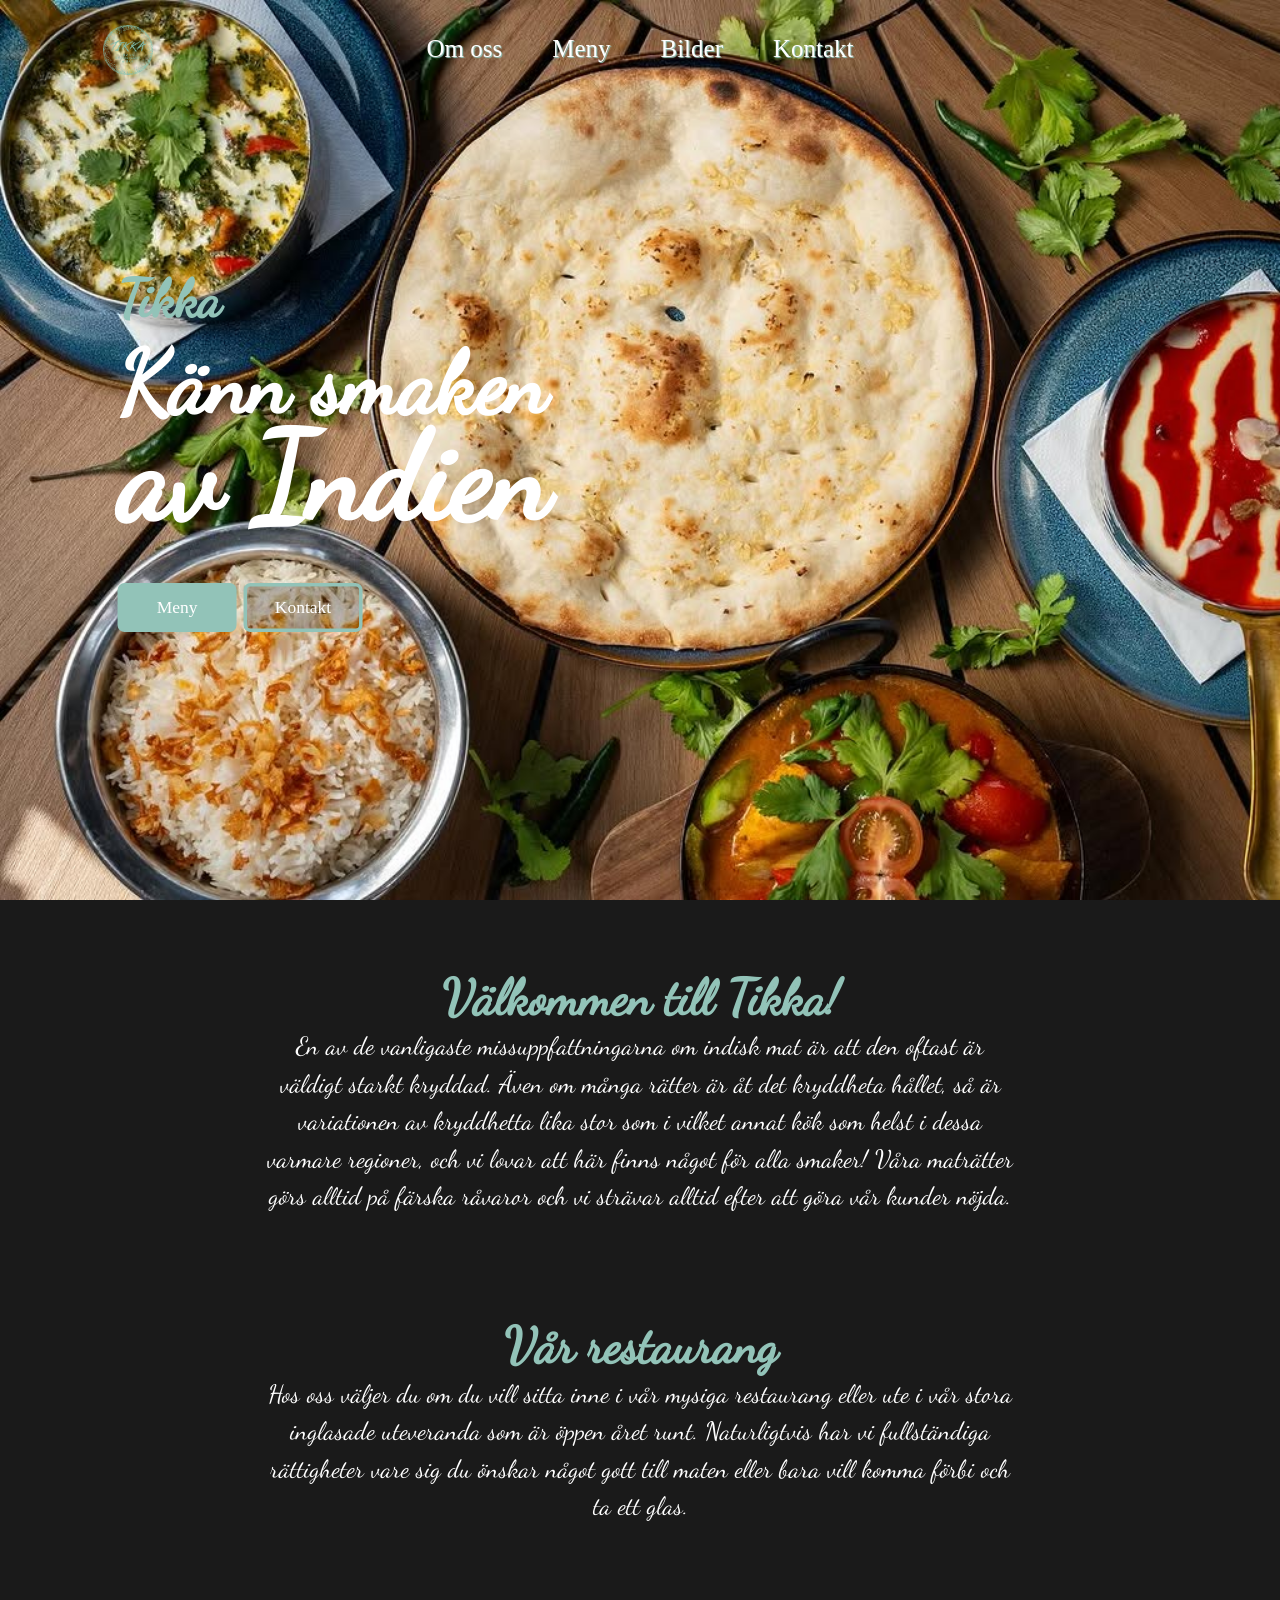
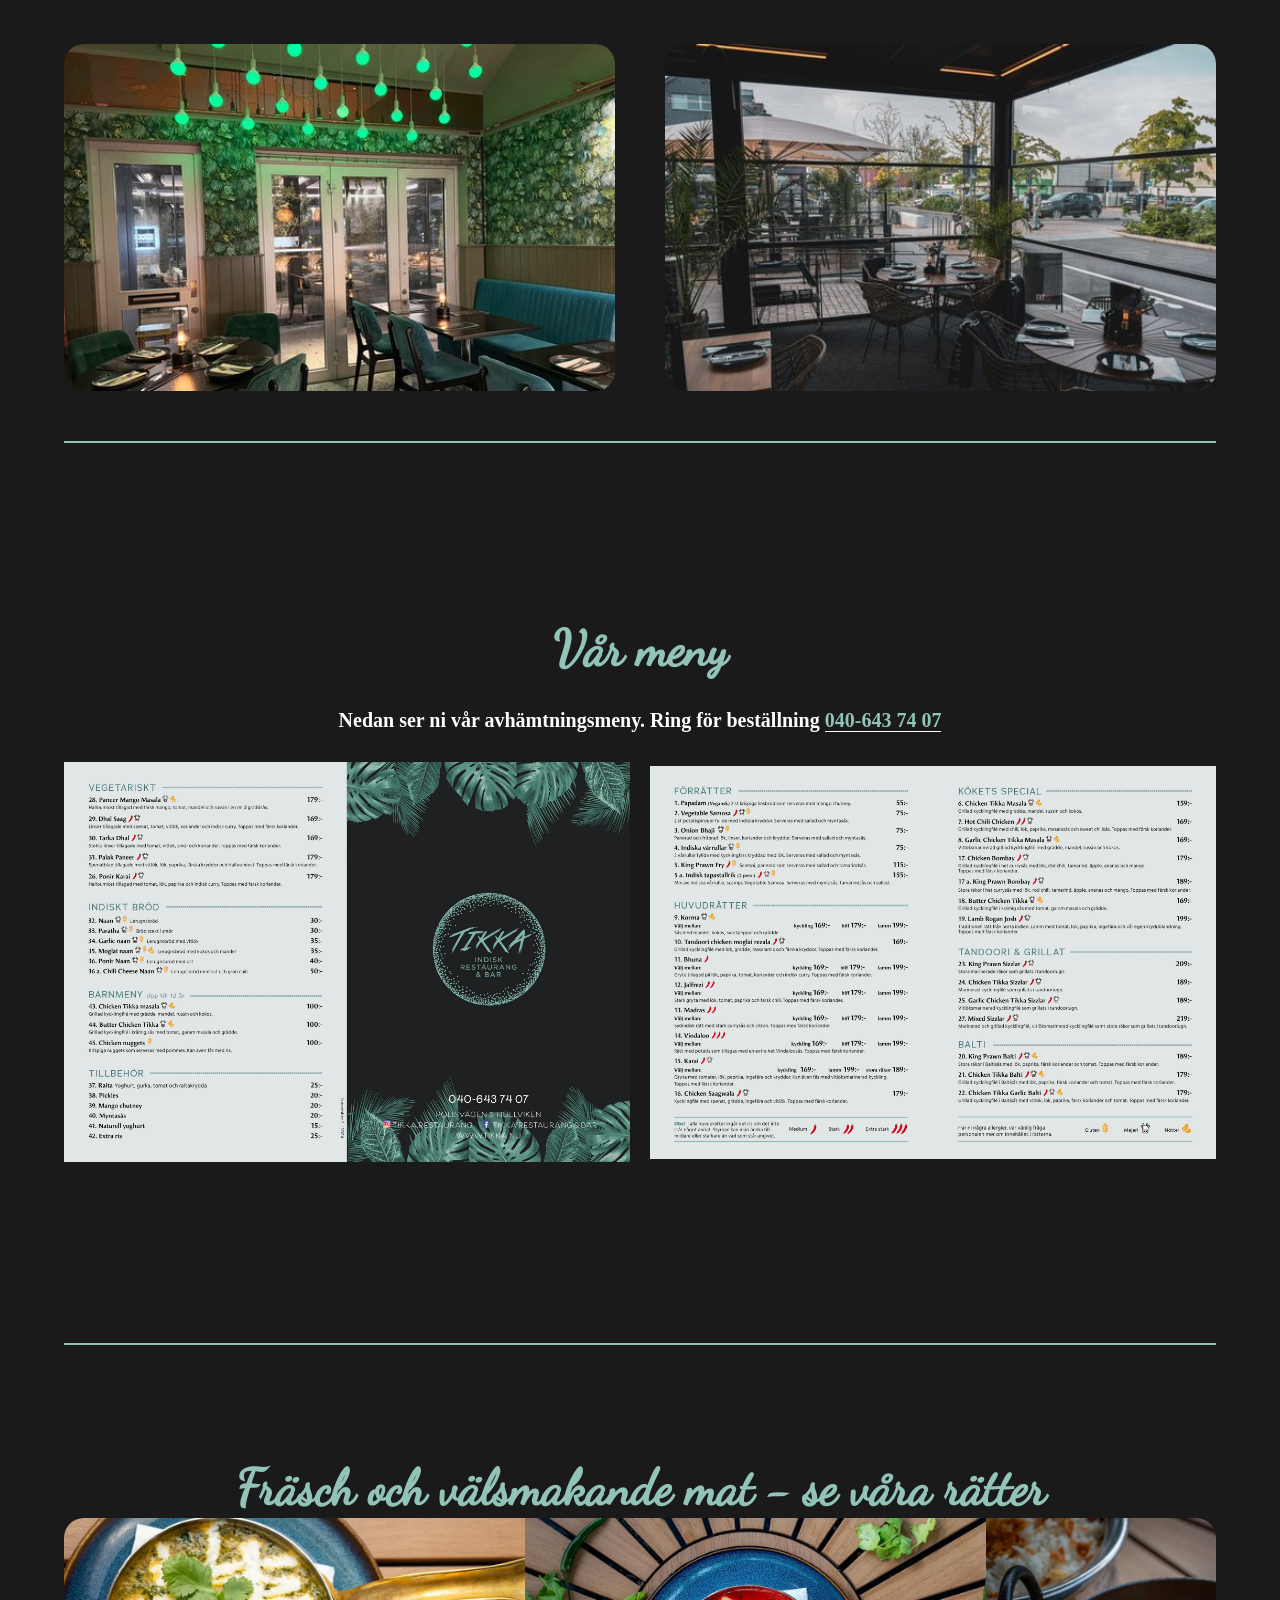
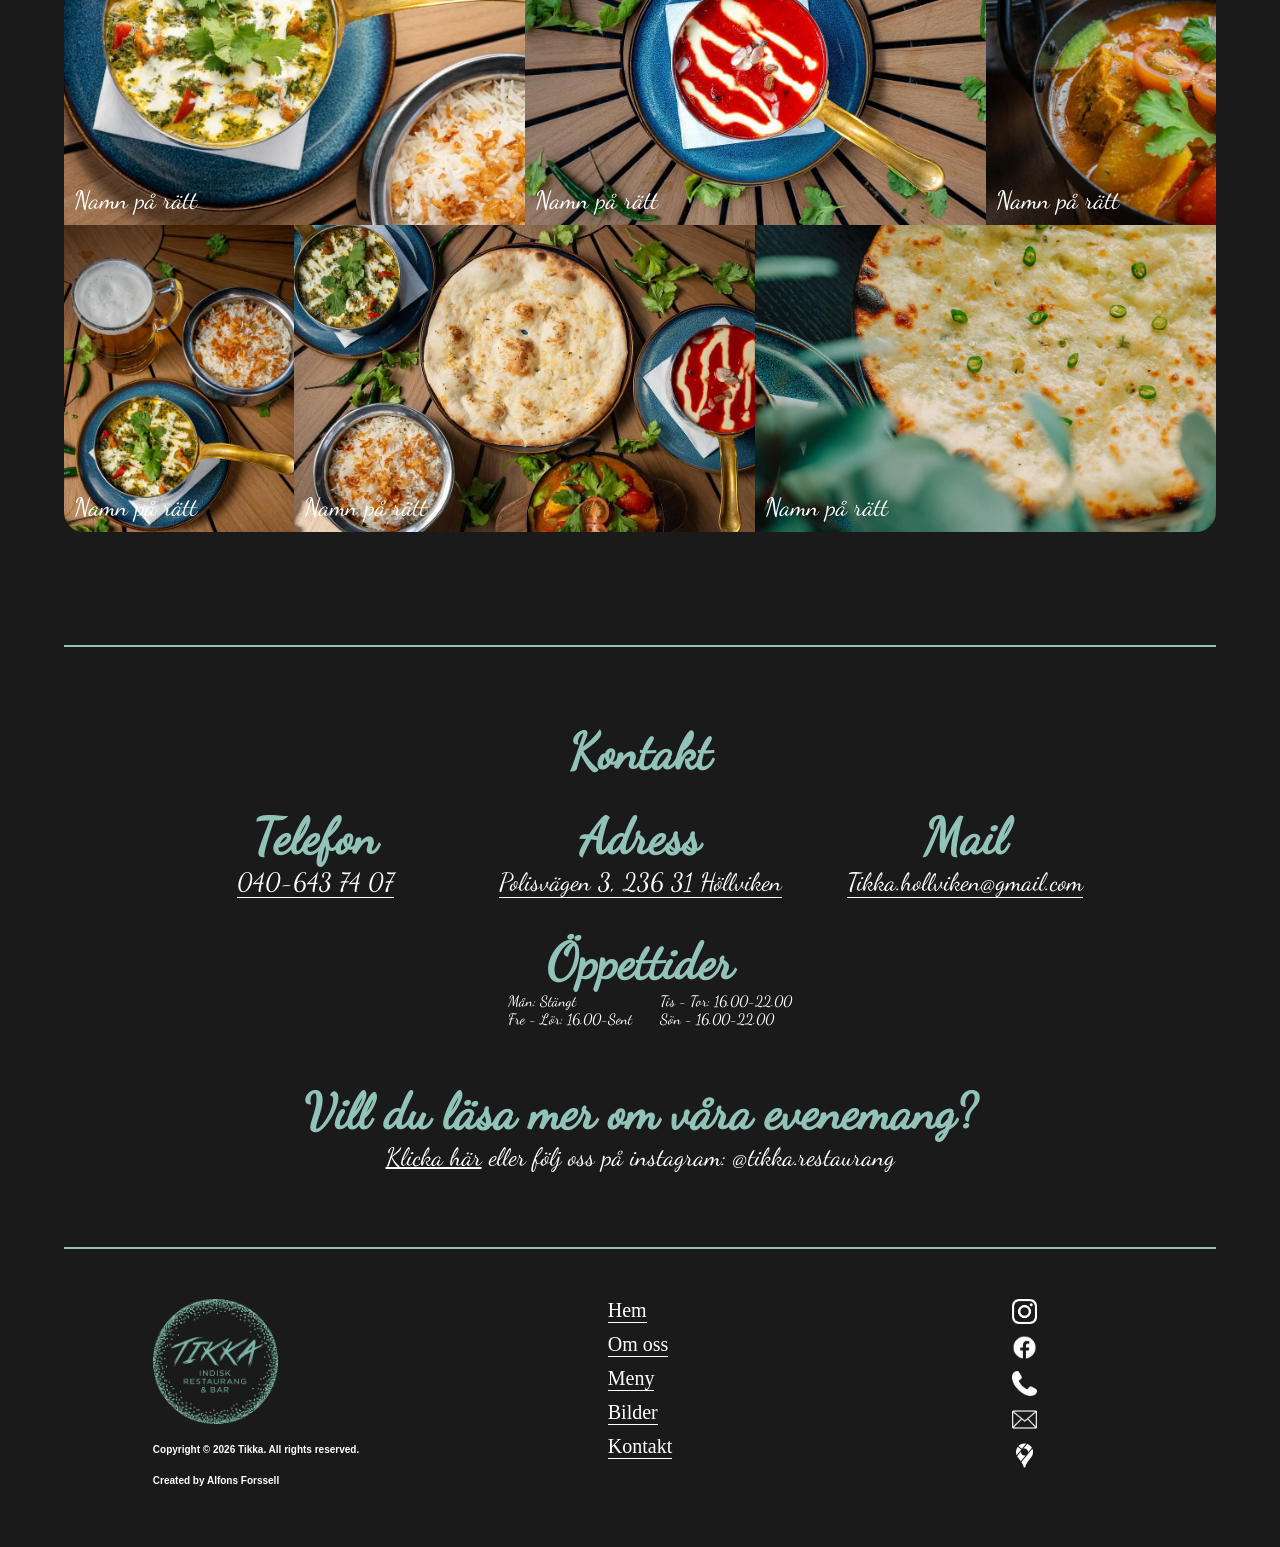
<file: index.html>
<!DOCTYPE html>
<html lang="en">

<head>
    <meta charset="UTF-8">
    <meta name="viewport" content="width=device-width, initial-scale=1.0">
    <title>Tikka Höllviken</title>
    <link rel="stylesheet" href="style.css">
</head>

<body>
    <header>
        <div class="left">
            <a href="#"><img src="assets/images/logo.jpg" alt=""></a>
        </div>
        <div class="mid">
            <ul>
                <li><a class="btn" href="#about">Om oss</a></li>
                <li><a class="btn" href="#menu">Meny</a></li>
                <li><a class="btn" href="#pictures">Bilder</a></li>
                <li><a class="btn" href="#contact">Kontakt</a></li>
            </ul>
        </div>
        <div class="right"></div>
    </header>
    <div class="hero">
        <div class="content">
            <h2>Tikka</h2>
            <h1>Känn smaken<br><span>av Indien</span></h1>
            <div class="buttons">
                <a href="#menu">Meny</a>
                <a href="#contact">Kontakt</a>
            </div>
        </div>
    </div>
    <main>
        <div id="about" class="fadein">
            <div class="about-text">
                <h1>Välkommen till Tikka!</h1>
                <p>En av de vanligaste missuppfattningarna om indisk mat är att den oftast är väldigt starkt kryddad.
                    Även
                    om många rätter är åt det kryddheta hållet, så är variationen av kryddhetta lika stor som i vilket
                    annat
                    kök som helst i dessa varmare regioner, och vi lovar att här finns något för alla smaker!
                    Våra maträtter görs alltid på färska råvaror och vi strävar alltid efter att göra vår kunder nöjda.
                </p>
                <h1>Vår restaurang</h1>
                <p>Hos oss väljer du om du vill sitta inne i vår mysiga restaurang eller ute i vår stora
                    inglasade uteveranda som är öppen året runt. Naturligtvis har vi fullständiga rättigheter vare sig
                    du
                    önskar
                    något gott till maten eller bara vill komma förbi och ta ett glas.</p>
            </div>

            <div class="about-photos">
                <img src="assets/images/inside.jpeg" alt="interior photo">
                <img src="assets/images/outside.JPG" alt="exterior photo">
            </div>

        </div>
        <div class="separate"></div>
        <div id="menu" class="fadein">
            <h1>Vår meny</h1>
            <h2>Nedan ser ni vår avhämtningsmeny. Ring för beställning <a class="btn" href="tel:040-643 74 07"
                    target="_blank">040-643
                    74 07</a>
            </h2>
            <div id="menus">
                <a href="menu.html"><img class="menu" src="assets/images/menu1.jpg" alt="menu"></a>
                <a href="menu.html"><img class="menu" src="assets/images/menu2.jpg" alt="menu"></a>
            </div>
        </div>
        <div class="separate"></div>
        <div id="pictures" class="fadein">
            <h1>Fräsch och välsmakande mat - se våra rätter</h1>
            <div id="container">
                <img id="one" src="assets/images/508406352_17932753878047539_3655578364755102463_n.jpg" alt="foodpic">
                <img id="two" src="assets/images/514492459_17934255297047539_366084608996333927_n.jpeg" alt="foodpic">
                <img id="three" src="assets/images/514518922_17934065244047539_977982669412973534_n.jpg" alt="foodpic">
                <img id="four" src="assets/images/516414387_17934597333047539_6167725477036185432_n.jpeg" alt="foodpic">
                <img id="five" src="assets/images/502969822_17930748240047539_4839322422038593561_n.jpg" alt="foodpic">
                <img id="six" src="assets/images/566533016_17946072855047539_1702701317353326853_n.jpg" alt="foodpic">
                <p class="desc p-one">Namn på rätt</p>
                <p class="desc p-two">Namn på rätt</p>
                <p class="desc p-three">Namn på rätt</p>
                <p class="desc p-four">Namn på rätt</p>
                <p class="desc p-five">Namn på rätt</p>
                <p class="desc p-six">Namn på rätt</p>
            </div>
        </div>
        <div class="separate"></div>
        <div id="contact" class="fadein">
            <h2>Kontakt</h2>
            <div id="cards">
                <div class="card">
                    <h1>Telefon</h1>
                    <a class="btn" href="tel:040-643 74 07" target="_blank">040-643 74 07</a>
                </div>
                <div class="card">
                    <h1>Adress</h1>
                    <a class="btn" href="https://maps.app.goo.gl/VpqfkiF6p2GovvTt6" target="_blank">Polisvägen 3, 236 31
                        Höllviken</a>
                </div>
                <div class="card">
                    <h1>Mail</h1>
                    <a class="btn" href="mailto:tikka.hollviken@gmail.com" target="_blank">Tikka.hollviken@gmail.com</a>
                </div>
                <div class="card">
                    <h1>Öppettider</h1>
                    <ul>
                        <li>Mån: Stängt</li>
                        <li>Tis - Tor: 16.00-22.00</li>
                        <li>Fre - Lör: 16.00-Sent</li>
                        <li>Sön - 16.00-22.00</li>

                    </ul>
                </div>
            </div>
            <div id="events">
                <h1>Vill du läsa mer om våra evenemang?</h1>
                <p><a href="https://www.instagram.com/tikka.restaurang/" target="_blank">Klicka här</a>
                    eller följ oss på
                    instagram:
                    @tikka.restaurang</p>
            </div>
        </div>
    </main>
    <footer>
        <div id="copyright">
            <img src="assets/images/logo.jpg" alt="logo">
            <h2>Copyright © 2026 Tikka. All rights reserved.</h2>
            <h2>Created by Alfons Forssell</h2>
        </div>
        <div id="links">
            <a class="btn" href="#">Hem</a>
            <a class="btn" href="#about">Om oss</a>
            <a class="btn" href="#menu">Meny</a>
            <a class="btn" href="#pictures">Bilder</a>
            <a class="btn" href="#contact">Kontakt</a>
        </div>
        <div id="socials">
            <a href="https://www.instagram.com/tikka.restaurang/"><img src="assets/icons/instagram.jpg"
                    alt="instagram"></a>
            <a href="https://www.facebook.com/people/Tikka-Indisk-restaurang-bar/61560974641812/"><img
                    src="assets/icons/facebook.jpg" alt="facebook"></a>
            <a href="tel:040-643 74 07"><img src="assets/icons/phone.jpg" alt="phone"></a>
            <a href="mailto:tikka.hollviken@gmail.com"><img src="assets/icons/mail.jpg" alt="mail"></a>
            <a href="https://maps.app.goo.gl/VpqfkiF6p2GovvTt6"><img src="assets/icons/maps.jpg" alt="maps"></a>
        </div>
    </footer>
    <script>
        const observer = new IntersectionObserver((entries) => {
            entries.forEach(entry => {
                if (entry.isIntersecting) {
                    entry.target.classList.add('animate');
                }
            });
        }, {
            threshold: 0.25
        });

        document.querySelectorAll('.fadein').forEach(el => {
            observer.observe(el);
        });

    </script>
</body>

</html>
</file>
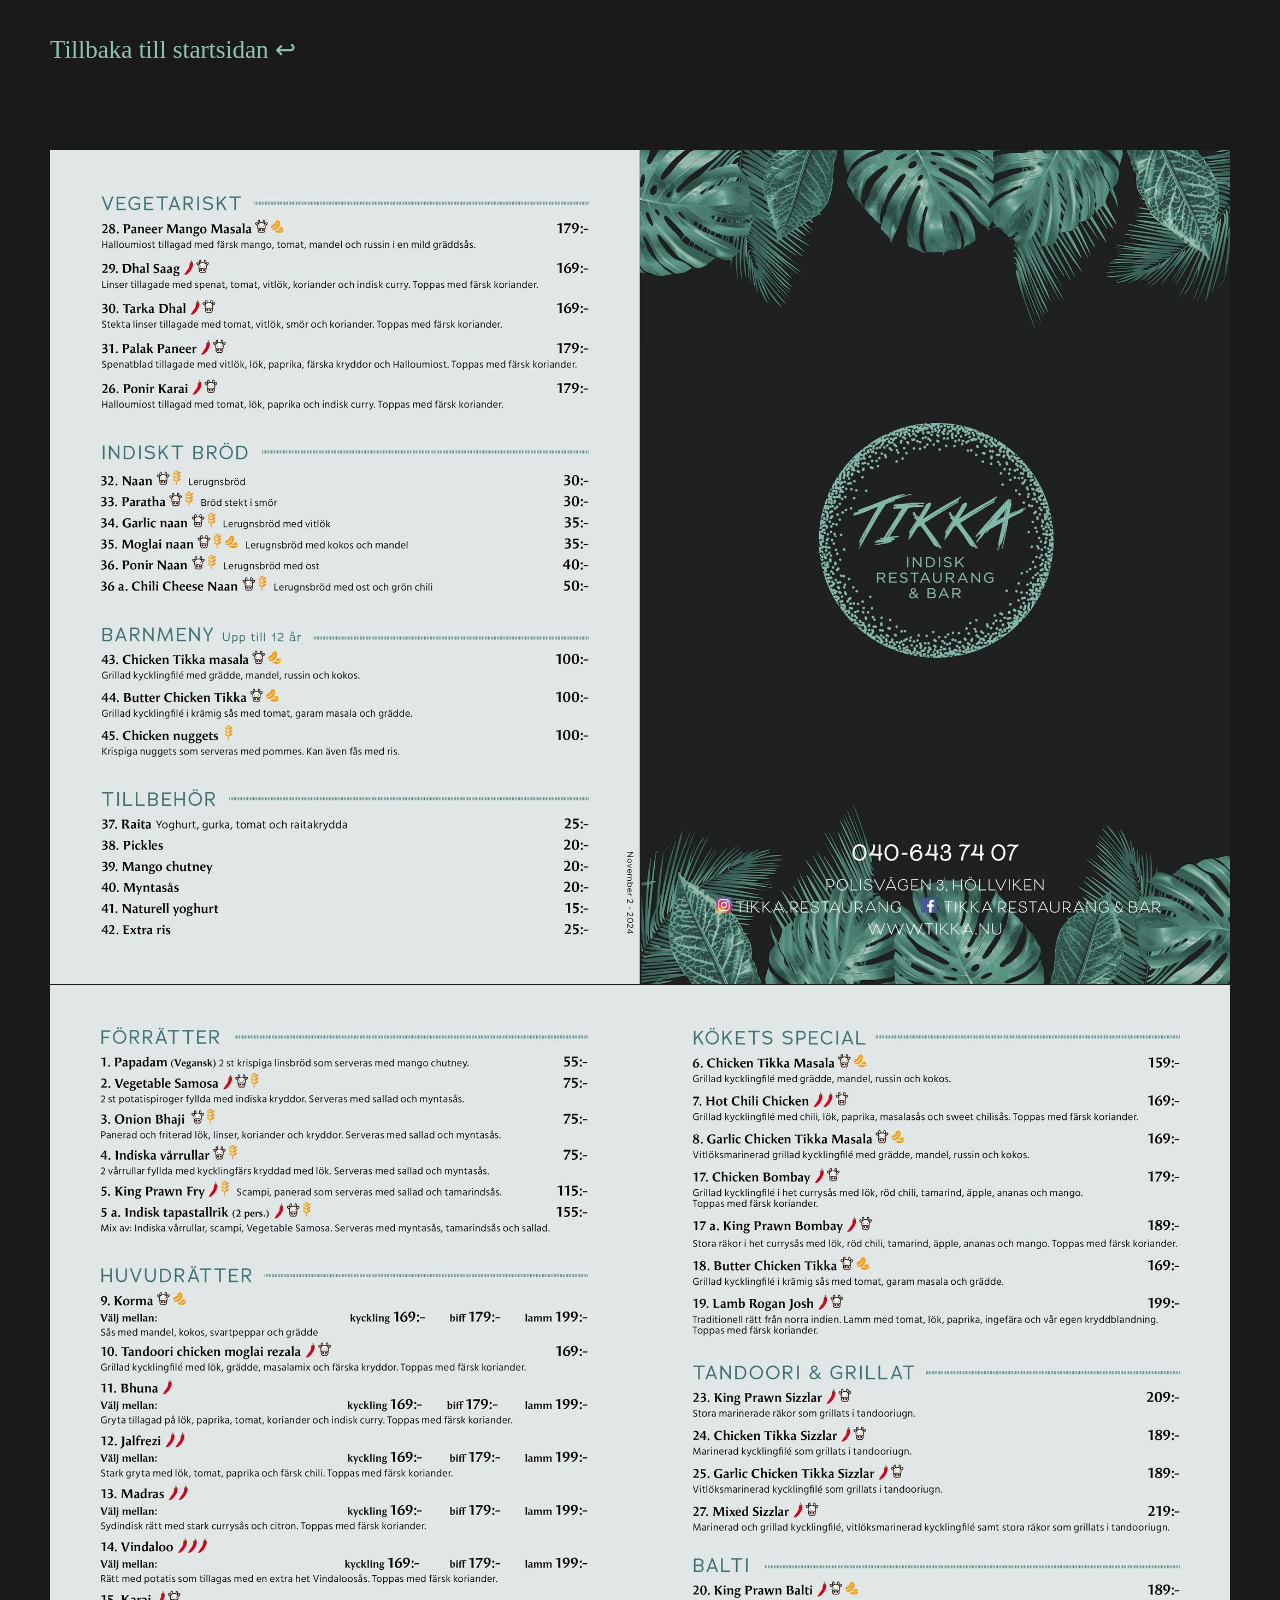
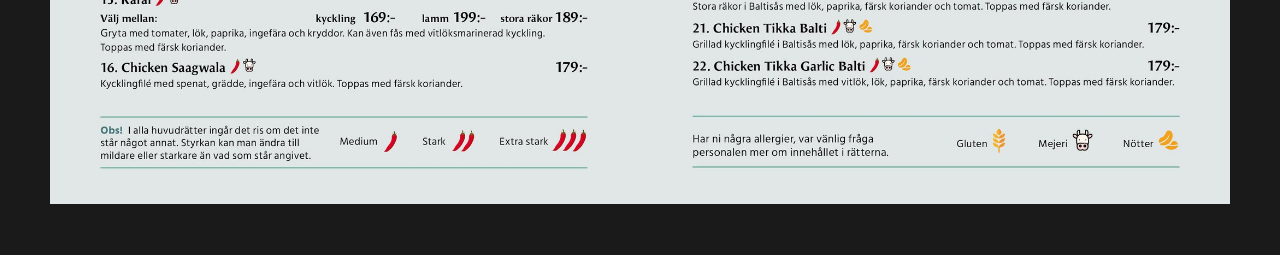
<file: menu.html>
<!DOCTYPE html>
<html lang="en">

<head>
    <meta charset="UTF-8">
    <meta name="viewport" content="width=device-width, initial-scale=1.0">
    <title>Tikka Höllviken - Meny</title>
    <link rel="stylesheet" href="menu.css">
</head>

<body>
    <header>
        <a href="index.html">Tillbaka till startsidan ↩</a>
    </header>
    <main>
        <div class="img-wrap">
            <img src="assets/images/menu1.jpg">
        </div>
        <div class="img-wrap">
            <img src="assets/images/menu1.jpg">
        </div>
        <div class="img-wrap">
            <img src="assets/images/menu2.jpg">
        </div>
        <div class="img-wrap">
            <img src="assets/images/menu2.jpg">
        </div>
    </main>
</body>

</html>
</file>
<file: style.css>
* {
    margin: 0;
    padding: 0;
    box-sizing: border-box;
}

html {
    scroll-behavior: smooth;
    font-size: 5px;
}

:root {
    --dominant: #92C3B8;
    --complementary: green;
    --margin-xxs: .25rem;
    --margin-xs: .5rem;
    --margin-s: .75rem;
    --margin-m: 1rem;
    --margin-l: 1.25rem;
    --margin-xl: 1.75rem;
    --margin-xxl: 2.5rem;

    --bg-light: hsl(0, 0%, 20%);
    --bg: hsl(0, 0%, 10%);
    --bg-dark: hsl(0, 0%, 0%);

    --text-dark: hsl(0, 0%, 0%);
    --text: hsl(0, 0%, 42%);
    --text-light: hsl(0, 0%, 100%);
    --invert: 0;
}

@font-face {
    font-family: DancingScript;
    src: url(assets/fonts/DancingScript-Regular.ttf);
}

body {
    background: var(--bg);
}

header {
    display: grid;
    grid-template-columns: 1fr 3fr 1fr;
    grid-template-rows: 1fr;
    height: 150px;
    background: none;
    z-index: 2;
    position: absolute;
    left: 0px;
    right: 0px;
    transition: all 0.5s ease-in-out;
    opacity: 0;
    transform: translateY(-80px);
    animation: slideDown 2s ease forwards;
}

@keyframes slideDown {
    to {
        opacity: 1;
        transform: translateY(0);
    }
}

.left {
    display: flex;
    justify-content: center;
    align-items: start;
    padding-top: 5rem;
}

.left img {
    width: 10rem;
    aspect-ratio: 1/1;
}

.mid ul {
    list-style: none;
    display: flex;
    justify-content: center;
    align-items: start;
    height: 100%;
    gap: 10rem;
    padding-top: 7rem;
}

.mid a {
    font-size: 5rem;
    text-decoration: none;
    color: var(--text-light);
    text-shadow: 1px 1px 1px var(--dominant);
    border-bottom: 1px solid hsla(0, 0%, 100%, 0);
    transition: all 0.5s ease-in;
    cursor: pointer;
}

.hero {
    height: 100vh;
    width: 100vw;
    background-image: url(assets/images/hero.jpg);
    background-size: cover;
    background-position: left;
    display: flex;
    align-items: center;
    justify-content: start;
    padding: 5rem;
}

.hero h1 {
    font-size: 25rem;
    color: var(--text-light);
    font-family: DancingScript, 'Franklin Gothic Medium', 'Arial Narrow', Arial, sans-serif;
    line-height: 0.9;

}

span {
    font-size: 35rem;
}

.hero h2 {
    font-size: 15rem;
    color: var(--dominant);
    font-family: DancingScript, 'Franklin Gothic Medium', 'Arial Narrow', Arial, sans-serif;
}

.content {
    padding: 15rem 0rem;
    border-radius: 10px;
    display: flex;
    flex-direction: column;
    justify-content: center;
    align-items: start;
    gap: 20px;
    transform: translateX(-100px) scale(0.7);
    opacity: 0;
    animation: slideIn 2s ease forwards;
}

@keyframes slideIn {
    to {
        opacity: 1;
        transform: translateX(0) scale(0.7);
    }
}

@keyframes slideInM {
    to {
        opacity: 1;
        transform: translateX(-40px) scale(0.7);
    }
}

.buttons {
    display: flex;
    justify-content: center;
    align-items: center;
    gap: 2rem;
    margin-top: 10rem;
}

.buttons a {
    text-decoration: none;
    color: var(--text-light);
    font-size: 5rem;
}

.buttons a {
    display: flex;
    justify-content: center;
    align-items: center;
    padding: 3rem 6rem;
    border-radius: 10px;
    height: 70px;
    width: 170px;
}

.buttons :nth-child(1) {
    background-color: var(--dominant);
}

.buttons :nth-child(2) {
    background-color: rgba(0, 0, 0, 0.237);
    border: 5px solid var(--dominant);
}

.separate {
    height: 2px;
    background-color: var(--dominant);
    width: 90%;
    margin: auto;
}

#menu,
#contact,
#pictures {
    min-height: 100vh;
    width: 90%;
    margin: auto;
    display: flex;
    flex-direction: column;
    align-items: center;
    justify-content: center;
    padding: 10rem 20rem;
}

#about {
    min-height: 100vh;
    width: 90%;
    margin: auto;
    display: grid;
    grid-template-columns: 1fr 1fr;
    grid-template-rows: 1fr;
}

.about-text {
    display: flex;
    flex-direction: column;
    justify-content: center;
    align-items: center;
}


.about-text h1 {
    font-size: 10rem;
    color: var(--dominant);
    font-family: DancingScript, 'Franklin Gothic Medium', 'Arial Narrow', Arial, sans-serif;
}

.about-text p {
    font-size: 5rem;
    max-width: 150rem;
    text-align: center;
    line-height: 1.5;
    margin-bottom: 20rem;
    color: var(--text-light);
}

.about-photos {
    display: flex;
    flex-direction: column;
    justify-content: center;
    align-items: center;
    gap: 10rem;
}

.about-photos img {
    border-radius: 20px;
    object-fit: cover;
    object-position: center;
}

#menu {
    gap: 30px;
}

#menu h1 {
    color: var(--dominant);
    font-size: 10rem;
    font-family: DancingScript, 'Franklin Gothic Medium', 'Arial Narrow', Arial, sans-serif;
}

#menu h2 {
    color: var(--text-light);
    font-size: 5rem;
}

.menu {
    width: 100%;
    transition: all 0.5s ease;
}


#menu a {
    color: var(--dominant);
    font-size: 5rem;
    text-decoration: none;
}

#menus {
    display: flex;
    justify-content: center;
    align-items: center;
    gap: 20px;
}

#contact {
    min-height: calc(100vh - 300px);
    justify-content: space-evenly;
}

#contact h2 {
    color: var(--dominant);
    font-size: 10rem;
    font-family: DancingScript, 'Franklin Gothic Medium', 'Arial Narrow', Arial, sans-serif;

}


#cards {
    display: flex;
    justify-content: center;
    align-items: start;
    flex-wrap: wrap;
}

.card {
    width: 65rem;
    height: 25rem;
    display: flex;
    flex-direction: column;
    justify-content: start;
    align-items: center;
}

.card h1 {
    font-size: 10rem;
    color: var(--dominant);
    font-family: DancingScript, 'Franklin Gothic Medium', 'Arial Narrow', Arial, sans-serif;
}

.card a {
    font-size: 5rem;
    color: var(--text-light);
    font-family: DancingScript, 'Franklin Gothic Medium', 'Arial Narrow', Arial, sans-serif;
    text-decoration: none;
}

.card ul {
    font-size: 3rem;
    color: var(--text-light);
    font-family: DancingScript, 'Franklin Gothic Medium', 'Arial Narrow', Arial, sans-serif;
    list-style: none;
    display: grid;
    grid-template-columns: 1fr 1fr;
    grid-template-rows: 1fr 1fr 1fr 1fr;
}

.card li {
    padding-left: 20px;
}

#events {
    display: flex;
    flex-direction: column;
    align-items: center;
    justify-content: center;
}

#events h1 {
    font-size: 10rem;
    color: var(--dominant);
    font-family: DancingScript, 'Franklin Gothic Medium', 'Arial Narrow', Arial, sans-serif;
}

#events a,
p {
    font-size: 5rem;
    color: var(--text-light);
    font-family: DancingScript, 'Franklin Gothic Medium', 'Arial Narrow', Arial, sans-serif;
}



.btn {
    transition: all 0.5s ease;
    border-bottom: 1px solid rgba(255, 255, 255, 0);
}

.fadein {
    opacity: 0;
    transform: translateX(0px);
}

.fadein.animate {
    animation: fadeInUp 2s ease forwards;
}

#pictures h1 {
    font-size: 10rem;
    color: var(--dominant);
    font-family: DancingScript, 'Franklin Gothic Medium', 'Arial Narrow', Arial, sans-serif;
}

#container {
    width: 100%;
    display: grid;
    grid-template-columns: repeat(5, 1fr);
    grid-template-rows: repeat(2, 1fr);
    align-items: end;
}

#container img {
    width: 100%;
}

#one {
    grid-column: 3/5;
    grid-row: 1;
}

#two {
    grid-column: 2/4;
    grid-row: 2;
}

#three {
    grid-column: 5/6;
    grid-row: 1;
    border-radius: 0px 20px 0px 0px;
}

#four {
    grid-column: 1/2;
    grid-row: 2;
    border-radius: 0px 0px 0px 20px;
}

#five {
    grid-column: 1/3;
    grid-row: 1;
    border-radius: 20px 0px 0px 0px;
}

#six {
    grid-column: 4/6;
    grid-row: 2;
    border-radius: 0px 0px 20px 0px;
}

.p-one {
    grid-column: 1/3;
    grid-row: 1;
}

.p-two {
    grid-column: 3/5;
    grid-row: 1;
}

.p-three {
    grid-column: 5/6;
    grid-row: 1;
}

.p-four {
    grid-column: 1/2;
    grid-row: 2;
}

.p-five {
    grid-column: 2/4;
    grid-row: 2;
}

.p-six {
    grid-column: 4/6;
    grid-row: 2;
}

.desc {
    width: 100%;
    height: fit-content;
    display: flex;
    justify-content: start;
    align-items: end;
    padding: 2rem;
    color: var(--text-light);
}

footer {
    height: 300px;
    width: 90%;
    margin: auto;
    border-top: 2px solid var(--dominant);
    display: grid;
    grid-template-columns: repeat(3, 1fr);
    grid-template-rows: 1fr;
    justify-items: center;
    padding: 10rem 0rem;
}

#copyright {
    display: flex;
    flex-direction: column;
    align-items: start;
    justify-content: start;
    text-align: start;
    gap: 4rem;
}

#copyright img {
    width: 25rem;
}

#copyright h2 {
    font-size: 2rem;
    color: var(--text-light);
    font-family: Arial, Helvetica, sans-serif;
}

#links {
    display: flex;
    flex-direction: column;
    align-items: start;
    justify-content: start;
    gap: 2rem;
}

#links a {
    color: var(--text-light);
    text-decoration: none;
    font-size: 4rem;
}

#socials {
    display: flex;
    flex-direction: column;
    align-items: start;
    justify-content: start;
    gap: 2rem;
}

#socials img {
    width: 5rem;
    transition: all 0.5s ease;
}

@keyframes fadeInUp {
    from {
        opacity: 0;
        position: relative;
        left: -100px;
    }

    to {
        opacity: 1;
        position: relative;
        left: 0px;
    }
}

@media (min-width: 1400px) {
    header {
        position: fixed;
        backdrop-filter: blur(5px);
        -webkit-mask-image: linear-gradient(to bottom,
                black 0px,
                black 100px,
                transparent 150px);

        mask-image: linear-gradient(to bottom,
                black 0px,
                black 100px,
                transparent 150px);
    }

    #socials img:hover {
        transform: scale(1.1);
    }

    header:hover {
        background-color: rgba(0, 0, 0, 0.2);
    }

    .mid a:hover {
        border-bottom: 1px solid var(--text-light);
    }

    .buttons :nth-child(1):hover {
        background-color: #a4dcd0;
    }

    .buttons :nth-child(2):hover {
        background-color: rgba(47, 47, 47, 0.237);
        border: 5px solid #a4dcd0;
    }

    .menu:hover {
        transform: scale(1.05);
    }

    .btn:hover {
        border-bottom: 1px solid var(--text-light);
    }
}

@media (max-width: 1400px) {
    .btn {
        border-bottom: 1px solid var(--text-light);
    }

    #about {
        grid-template-columns: 1fr;
        grid-template-rows: 2fr 1fr;
        margin: auto;
    }

    .about-photos {
        flex-direction: row;
    }

    #about,
    #menu,
    #pictures,
    #contact,
    #ratings {
        padding: 10rem 0rem;
    }

    .about-photos img {
        width: 50%;
    }

    #menu h2,
    #menu a {
        font-size: 4rem;
    }
}

@media (max-width: 1000px) {
    #pictures h1 {
        font-size: 7rem;
    }

    #events h1 {
        font-size: 7rem;
    }
}

@media (max-width: 700px) {
    .left img {
        display: none;
    }

    .mid ul {
        gap: 5rem;
    }

    .mid a {
        font-size: 3rem;
    }

    .hero h1 {
        font-size: 15rem;
    }

    span {
        font-size: 25rem;
    }

    .hero {
        background-position: 15%;
    }

    .about-photos {
        flex-direction: column;
    }

    .about-photos img {
        width: 100%;
    }

    #about {
        grid-template-rows: 1fr 1fr;
    }

    #menus {
        flex-direction: column;
    }

    #menu h2,
    #menu a {
        font-size: 2rem;
    }

    #events h1 {
        font-size: 5rem;
    }

    #events a,
    p {
        font-size: 3rem;
    }

    @media (max-width: 500px) {
        .hero h1 {
            font-size: 10rem;
        }

        .hero h2 {
            font-size: 7rem;
        }

        span {
            font-size: 15rem;
        }

        .about-text h1 {
            font-size: 7rem;
        }

        .about-text p {
            margin-bottom: 0rem;
        }

        #about {
            grid-template-rows: 1fr;
        }

        .about-photos {
            display: none;
        }

        #pictures h1,
        #contact h1 {
            font-size: 4rem;
        }

        #events p,
        #events a {
            font-size: 3rem;
        }

        .hero {
            background-position: 30%;
        }

        .content {
            animation: slideInM 2s ease forwards;
        }

        .hero {
            padding: 10px;
        }

        #copyright img {
            width: 15rem;
        }

        #copyright :nth-child(3) {
            font-size: 1.5rem;
        }

        #links a {
            font-size: 2rem;
        }

        #socials img {
            width: 2.5rem;
        }

        #pictures {
            display: none;
        }

        main :nth-child(6) {
            display: none;
        }

        .mid ul :nth-child(3) {
            display: none;
        }

        footer {
            height: 250px;
        }

        #links :nth-child(4) {
            display: none;
        }
    }
}
</file>
<file: menu.css>
* {
    margin: 0;
    padding: 0;
    box-sizing: border-box;
}

html {
    scroll-behavior: smooth;
    font-size: 5px;
}

:root {
    --dominant: #92C3B8;
    --complementary: green;
    --margin-xxs: .25rem;
    --margin-xs: .5rem;
    --margin-s: .75rem;
    --margin-m: 1rem;
    --margin-l: 1.25rem;
    --margin-xl: 1.75rem;
    --margin-xxl: 2.5rem;

    --bg-light: hsl(0, 0%, 20%);
    --bg: hsl(0, 0%, 10%);
    --bg-dark: hsl(0, 0%, 0%);

    --text-dark: hsl(0, 0%, 0%);
    --text: hsl(0, 0%, 42%);
    --text-light: hsl(0, 0%, 100%);
    --invert: 0;
}

@font-face {
    font-family: DancingScript;
    src: url(assets/fonts/DancingScript-Regular.ttf);
}

body {
    background: var(--bg);
}

header {
    height: 100px;
    width: 100%;
    padding: 0rem 10rem;
    display: flex;
    align-items: center;
}

a {
    text-decoration: none;
    color: var(--dominant);
    font-size: 5rem;
    border-bottom: 2px solid #92c3b800;
    transition: all 0.5s ease;
}

a:hover {
    border-bottom: 2px solid var(--dominant);
    transform: scale(1.1);
}

main {
    width: 100%;
    padding: 10rem;
}

img {
    width: 100%;
}

@media (min-width: 550px) {

    main :nth-child(2),
    main :nth-child(4) {
        display: none;
    }
}

@media (max-width: 700px) {
    main {
        padding: 2rem;
    }
}

@media (max-width: 550px) {
    main {
        padding: 2rem;
    }

    .img-wrap {
        width: 100%;
        overflow: hidden;
    }

    .img-wrap img {
        width: 200%;
        height: 100%;
        object-fit: cover;
        transform: translateX(0%);
    }

    .img-wrap:nth-child(odd) img {
        transform: translateX(-50%);
    }
}
</file>
